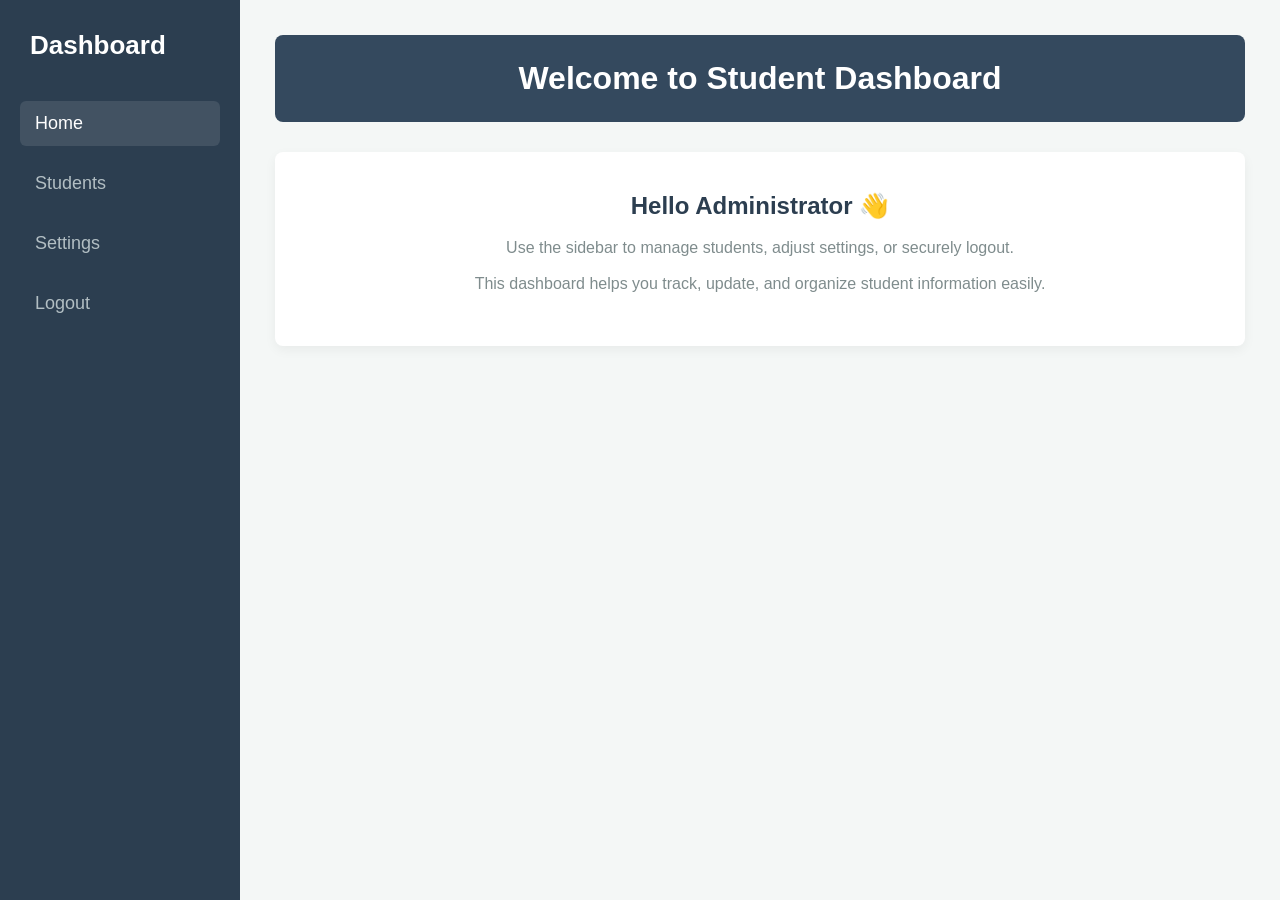
<file: index.html>
<!DOCTYPE html>
<html lang="en">
<head>
  <meta charset="UTF-8">
  <meta name="viewport" content="width=device-width, initial-scale=1.0">
  <title>Home - Student Dashboard</title>
  <link rel="stylesheet" href="style.css">
</head>
<body>
  <div class="dashboard-container">
    <aside class="sidebar">
      <h2>Dashboard</h2>
      <nav class="nav-menu">
        <a href="index.html" class="nav-item active">Home</a>
        <a href="students.html" class="nav-item">Students</a>
        <a href="settings.html" class="nav-item">Settings</a>
        <a href="logout.html" class="nav-item">Logout</a>
      </nav>
    </aside>
    <main class="main-content">
      <div class="dashboard-header">
        <h1>Welcome to Student Dashboard</h1>
      </div>
      <div class="card-box">
        <h3>Hello Administrator 👋</h3>
        <p>Use the sidebar to manage students, adjust settings, or securely logout.</p>
        <p>This dashboard helps you track, update, and organize student information easily.</p>
      </div>
    </main>
  </div>
</body>
</html>
</file>
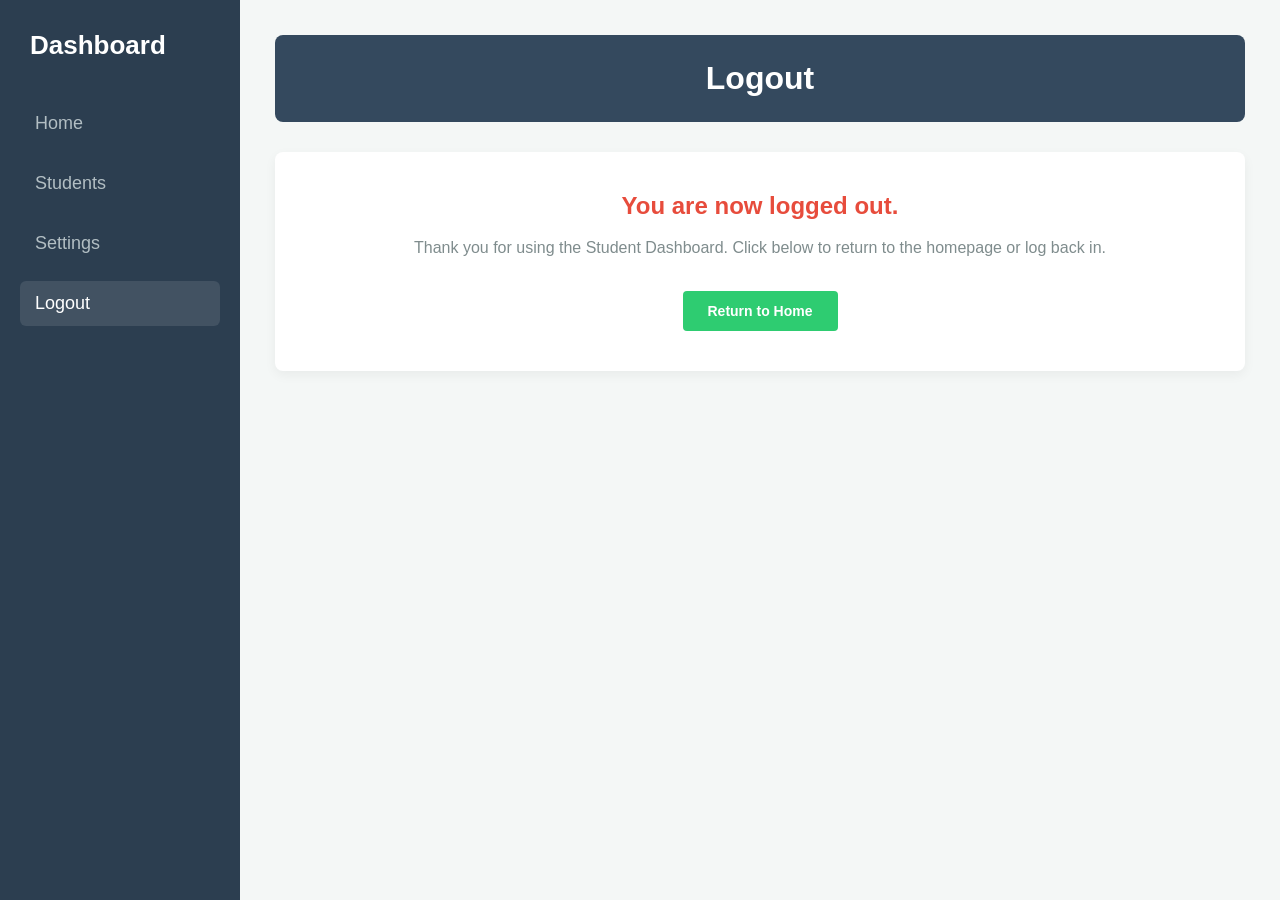
<file: logout.html>
<!DOCTYPE html>
<html lang="en">
<head>
  <meta charset="UTF-8">
  <meta name="viewport" content="width=device-width, initial-scale=1.0">
  <title>Logout - Student Dashboard</title>
  <link rel="stylesheet" href="style.css">
</head>
<body>
  <div class="dashboard-container">
    <aside class="sidebar">
      <h2>Dashboard</h2>
      <nav class="nav-menu">
        <a href="index.html" class="nav-item">Home</a>
        <a href="students.html" class="nav-item">Students</a>
        <a href="settings.html" class="nav-item">Settings</a>
        <a href="logout.html" class="nav-item active">Logout</a>
      </nav>
    </aside>
    <main class="main-content">
      <div class="dashboard-header">
        <h1>Logout</h1>
      </div>
      <div class="card-box">
        <h3 class="text-danger">You are now logged out.</h3>
        <p>Thank you for using the Student Dashboard. Click below to return to the homepage or log back in.</p>
        <a href="index.html" style="text-decoration: none; display: inline-block; margin-top: 20px;">
          <button class="btn btn-save" style="background-color: #2ecc71;">Return to Home</button>
        </a>
      </div>
    </main>
  </div>
</body>
</html>
</file>
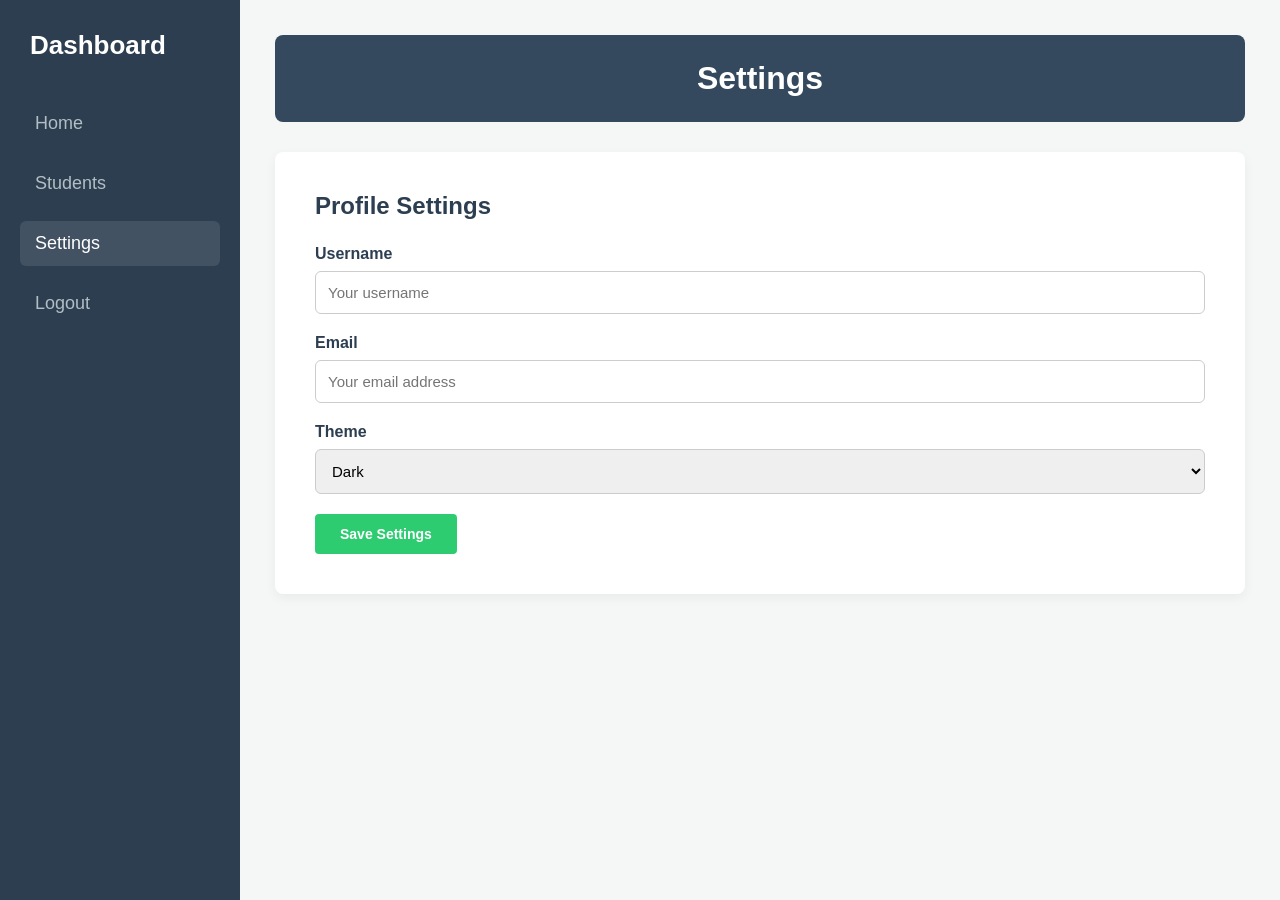
<file: settings.html>
<!DOCTYPE html>
<html lang="en">
<head>
  <meta charset="UTF-8">
  <meta name="viewport" content="width=device-width, initial-scale=1.0">
  <title>Settings - Student Dashboard</title>
  <link rel="stylesheet" href="style.css">
</head>
<body>
  <div class="dashboard-container">
    <aside class="sidebar">
      <h2>Dashboard</h2>
      <nav class="nav-menu">
        <a href="index.html" class="nav-item">Home</a>
        <a href="students.html" class="nav-item">Students</a>
        <a href="settings.html" class="nav-item active">Settings</a>
        <a href="logout.html" class="nav-item">Logout</a>
      </nav>
    </aside>
    <main class="main-content">
      <div class="dashboard-header">
        <h1>Settings</h1>
      </div>
      <div class="card-box">
        <h3 style="text-align: left; margin-bottom: 25px;">Profile Settings</h3>
        <form>
          <div class="form-group">
            <label>Username</label>
            <input type="text" placeholder="Your username">
          </div>
          <div class="form-group">
            <label>Email</label>
            <input type="email" placeholder="Your email address">
          </div>
          <div class="form-group">
            <label>Theme</label>
            <select>
              <option>Dark</option>
              <option>Light</option>
            </select>
          </div>
          <button type="submit" class="btn btn-save">Save Settings</button>
        </form>
      </div>
    </main>
  </div>
</body>
</html>
</file>
<file: style.css>
* {
  margin: 0;
  padding: 0;
  box-sizing: border-box;
  font-family: 'Segoe UI', Tahoma, Geneva, Verdana, sans-serif;
}

body {
  background-color: #f4f7f6;
}

.dashboard-container {
  display: flex;
  min-height: 100vh;
}

.sidebar {
  width: 240px;
  background-color: #2c3e50;
  color: white;
  padding: 30px 20px;
}

.sidebar h2 {
  font-size: 26px;
  margin-bottom: 40px;
  padding-left: 10px;
}

.nav-menu {
  display: flex;
  flex-direction: column;
  gap: 15px;
}

.nav-item {
  color: #b2bec3;
  text-decoration: none;
  font-size: 18px;
  padding: 12px 15px;
  border-radius: 6px;
  transition: all 0.3s ease;
}

.nav-item:hover {
  background-color: rgba(255, 255, 255, 0.05);
  color: white;
}

.nav-item.active {
  background-color: rgba(255, 255, 255, 0.1);
  color: white;
}

.main-content {
  flex: 1;
  padding: 35px;
}

.dashboard-header {
  background-color: #34495e;
  color: white;
  text-align: center;
  padding: 25px;
  border-radius: 8px;
  margin-bottom: 30px;
}

.dashboard-header h1 {
  font-size: 32px;
}

.card-box {
  background-color: white;
  border-radius: 8px;
  padding: 40px;
  box-shadow: 0 4px 12px rgba(0, 0, 0, 0.05);
  text-align: center;
}

.card-box h3 {
  font-size: 24px;
  color: #2c3e50;
  margin-bottom: 15px;
}

.card-box p {
  color: #7f8c8d;
  font-size: 16px;
  line-height: 1.6;
  margin-bottom: 10px;
}

.table-container {
  background-color: white;
  border-radius: 8px;
  padding: 5px;
  box-shadow: 0 4px 12px rgba(0, 0, 0, 0.05);
}

.student-table {
  width: 100%;
  border-collapse: collapse;
  text-align: center;
}

.student-table th {
  background-color: #2980b9;
  color: white;
  padding: 15px 10px;
  font-size: 16px;
}

.student-table td {
  padding: 15px 10px;
  color: #2c3e50;
  font-size: 16px;
  vertical-align: middle;
}

.student-table tbody tr {
  border-bottom: 1px solid #f1f2f6;
}

.student-table tbody tr:nth-child(even) {
  background-color: #f8f9fa;
}

.text-left {
  text-align: left;
  padding-left: 20px;
}

.student-photo {
  width: 50px;
  height: 50px;
  border-radius: 50%;
  object-fit: cover;
  display: block;
  margin: 0 auto;
}

.btn {
  padding: 8px 18px;
  border: none;
  border-radius: 4px;
  color: white;
  font-weight: bold;
  font-size: 14px;
  cursor: pointer;
}

.btn-edit {
  background-color: #2ecc71;
}

.btn-delete {
  background-color: #e74c3c;
}

.form-group {
  text-align: left;
  margin-bottom: 20px;
}

.form-group label {
  display: block;
  font-weight: bold;
  color: #2c3e50;
  margin-bottom: 8px;
  font-size: 16px;
}

.form-group input, .form-group select {
  width: 100%;
  padding: 12px;
  border: 1px solid #cccccc;
  border-radius: 6px;
  font-size: 15px;
}

.btn-save {
  background-color: #2ecc71;
  display: block;
  padding: 12px 25px;
}

.text-danger {
  color: #e74c3c !important;
  font-weight: bold;
}
</file>
